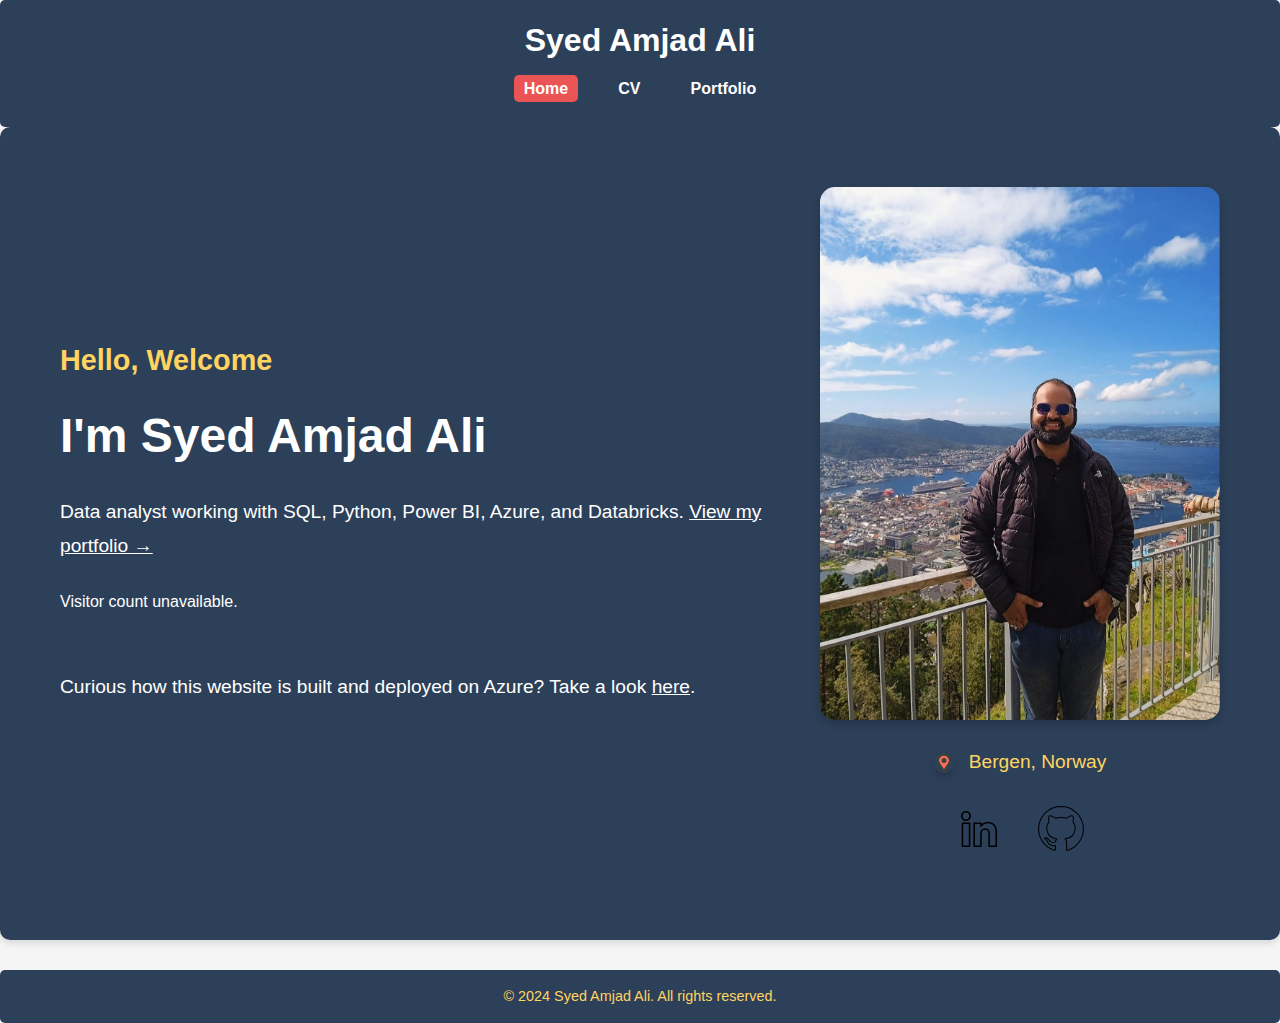
<file: index.html>
<!DOCTYPE html>
<html lang="en">
<head>
       <!-- Character Set and Viewport Settings -->
    <meta charset="UTF-8">
    <meta name="viewport" content="width=device-width, initial-scale=1.0">

    <!-- Page Title -->
    <title>Introduction - Syed Amjad Ali</title>

    <!-- Stylesheet Link -->
    <link rel="stylesheet" href="css/styles.css">

    <!-- SEO Meta Tags -->
    <meta name="description" content="Analytical and results-driven Business Analytics graduate from the Norwegian School of Economics (NHH). Proficient in data analysis, Python, SQL, R, and Power BI, with hands-on experience from real-world projects. Certified in Power BI and Azure, I bring strong communication skills that help translate complex data into actionable insights. Passionate about leveraging data to support informed decision-making in the energy and technology sectors.">
    <meta name="keywords" content="Syed Amjad Ali, data analyst, Python, R, SQL, Azure, data analytics, CV">
    <meta name="author" content="Syed Amjad Ali">
    <meta name="robots" content="index, follow">

    <!-- Open Graph Meta Tags (Social Media) -->
    <meta property="og:title" content="Portfolio - Syed Amjad Ali">
    <meta property="og:description" content="Analytical and results-driven Business Analytics graduate from the Norwegian School of Economics (NHH). Proficient in data analysis, Python, SQL, R, and Power BI, with hands-on experience from real-world projects. Certified in Power BI and Azure, I bring strong communication skills that help translate complex data into actionable insights. Passionate about leveraging data to support informed decision-making in the energy and technology sectors.">
    <meta property="og:url" content="https://syedamjadali.no/">
    <meta property="og:type" content="website">
    <meta property="og:image" content="https://www.syedamjadali.no/assets/images/AmjadPicture.jpg">

    <!-- Twitter Card Meta Tags -->
    <meta name="twitter:card" content="summary_large_image">
    <meta name="twitter:title" content="Introduction - Syed Amjad Ali">
    <meta name="twitter:description" content="Analytical and results-driven Business Analytics graduate from the Norwegian School of Economics (NHH). Proficient in data analysis, Python, SQL, R, and Power BI, with hands-on experience from real-world projects. Certified in Power BI and Azure, I bring strong communication skills that help translate complex data into actionable insights. Passionate about leveraging data to support informed decision-making in the energy and technology sectors.">
    <meta name="twitter:image" content="https://www.syedamjadali.no/assets/images/AmjadPicture.jpg">
    
	<!-- Structured Data (Schema.org) -->
    <script type="application/ld+json">
    {
      "@context": "https://schema.org",
      "@type": "Person",
      "name": "Syed Amjad Ali",
      "jobTitle": "Data Analyst",
      "url": "https://syedamjadali.no",
      "sameAs": [
        "https://www.linkedin.com/in/syed-amjad-ali-a43666a6/",
        "https://github.com/Syed-Amjad-Ali",
        "https://x.com/SyedAmjadMaths"
      ]
    }
    </script>
	
</head>
<body>
    <!-- Header Section -->
    <header class="header">
        <h1>Syed Amjad Ali</h1>
        <nav>
            <ul>
                <li><a href="index.html" class="active">Home</a></li>
                <li><a href="assets/docs/syed-amjad-ali-cv.pdf" target="_blank">CV</a></li>
                <!-- <li><a href="#contact">Contact Me</a></li>-->
                <li><a href="portfolio.html">Portfolio</a></li>
            </ul>
        </nav>
    </header>

    <!-- Hero Section -->
    <div class="hero">
        <div class="text-content">
            <h2>Hello, Welcome</h2>
            <h1>I'm Syed Amjad Ali</h1>
             <p class="hero-subtext">
    Data analyst working with SQL, Python, Power BI, Azure, and Databricks.
    <a href="portfolio.html" class="hero-link">View my portfolio →</a>
</p>
            <!-- <a href="#contact" class="button">Contact Me</a> removed the redundant contact button from here--> 
			<div id="visitor-count">Loading visitors...</div>
          
            <p class="project-link">
  Curious how this website is built and deployed on Azure? Take a look
  <a href="https://github.com/Syed-Amjad-Ali/azure-cloud-resume-front"
     target="_blank" rel="noopener noreferrer"
    class="hero-link">here</a>.
</p>

        </div>
        <div class="image-content">
            <img src="assets/images/AmjadPicture.jpg" alt="Picture of Syed Amjad Ali">
            <!-- Profile Details -->
            <div class="profile-details">
                <p>
                    <img src="assets/images/icons/location-pin-svgrepo-com.svg" alt="Location" class="icon location-icon">
                    Bergen, Norway
                </p>
                <div class="social-icons">
                    <a href="https://www.linkedin.com/in/syed-amjad-ali-a43666a6" target="_blank" aria-label="LinkedIn">
    <img src="assets/images/icons/linkedin.svg" alt="LinkedIn" class="icon">
</a>
                    <a href="https://github.com/Syed-Amjad-Ali" target="_blank" aria-label="GitHub">
                        <img src="assets/images/icons/github-svgrepo-com.svg" alt="GitHub" class="icon">
                    </a>
                </div>
            </div>
        </div>
    </div>

    <!-- Contact Me Section -->
    <!--<section id="contact" class="contact-info">
    <div class="contact-header">
        <h2>Contact Me</h2>
    </div>
    <div class="social-icons">
        <a href="https://www.linkedin.com/in/syed-amjad-ali-a43666a6" target="_blank" aria-label="LinkedIn">
            <img src="assets/images/icons/linkedin-icon.svg" alt="LinkedIn" class="icon">
        </a>
        <a href="https://github.com/Syed-Amjad-Ali" target="_blank" aria-label="GitHub">
            <img src="assets/images/icons/github-icon.svg" alt="GitHub" class="icon">
        </a>
    </div> -->

    <!-- Contact Form -->
    <!--<form class="contact-form">
    <label for="name">Your Name:</label>
    <input type="text" id="name" name="name" placeholder="Enter your name" required>

    <label for="email">Your Email:</label>
    <input type="email" id="email" name="email" placeholder="Enter your email" required>

    <label for="message">Your Message:</label>
    <textarea id="message" name="message" placeholder="Enter your message" rows="5" required></textarea>

    <button type="submit">Send Message</button>
</form> -->


 <!-- </section> -->


    <!-- Footer Section -->
    <footer class="footer">
        <p>&copy; 2024 Syed Amjad Ali. All rights reserved.</p>
    </footer>

    <!-- Smooth Scrolling Script -->
    <script>
        document.querySelectorAll('a[href^="#"]').forEach(anchor => {
            anchor.addEventListener('click', function (e) {
                e.preventDefault();
                const target = document.querySelector(this.getAttribute('href'));
                if (target) {
                    target.scrollIntoView({ behavior: 'smooth', block: 'start' });
                }
            });
        });
    </script>
	  <!-- Link to your script.js file -->
    <script src="js/script.js"></script>
</body>
</html>
</file>
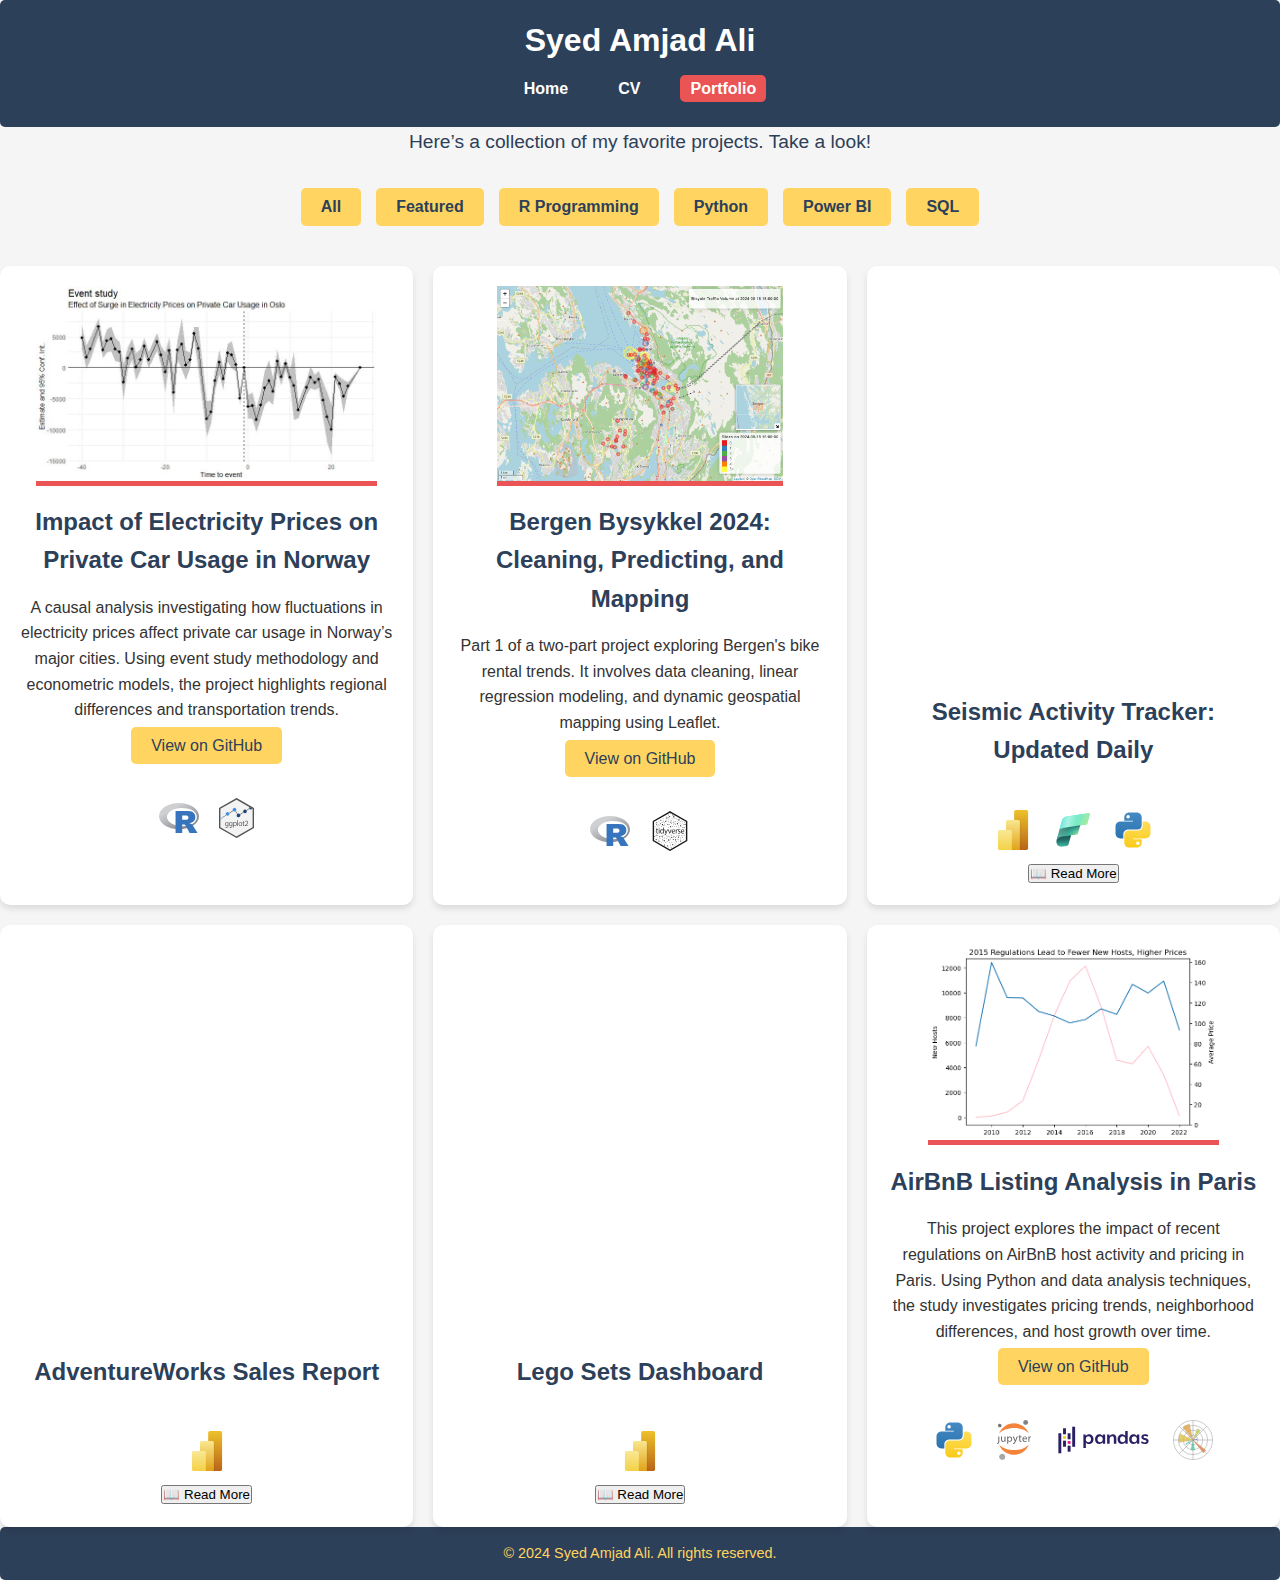
<file: portfolio.html>
<!DOCTYPE html>
<html lang="en">
<head>
    <meta charset="UTF-8">
    <meta name="viewport" content="width=device-width, initial-scale=1.0">
    <title>Portfolio - Syed Amjad Ali</title>
    <link rel="stylesheet" href="css/styles.css">

    <!-- SEO and Social Media Meta Tags -->
    <meta name="description" content="Portfolio of Syed Amjad Ali, a data analyst proficient in Python, R, SQL, and Azure. Discover projects, a professional CV, and contact details.">
    <meta name="keywords" content="Syed Amjad Ali, data analyst, portfolio, Python, R, SQL, Azure, data analytics, CV">
    <meta name="author" content="Syed Amjad Ali">
    <meta name="robots" content="index, follow">
    
    <!-- Open Graph Meta Tags (for Social Sharing) -->
    <meta property="og:title" content="Portfolio - Syed Amjad Ali">
    <meta property="og:description" content="Explore the data analytics projects and professional experience of Syed Amjad Ali.">
    <meta property="og:url" content="https://syedamjadali.no/">
    <meta property="og:type" content="website">
    <meta property="og:image" content="https://www.syedamjadali.no/AmjadPicture.jpg">

    <!-- Twitter Card Meta Tags -->
	<meta name="twitter:image" content="https://www.syedamjadali.no/AmjadPicture.jpg">
    <meta name="twitter:card" content="summary_large_image">
    <meta name="twitter:title" content="Portfolio - Syed Amjad Ali">
    <meta name="twitter:description" content="Explore the data analytics projects and professional experience of Syed Amjad Ali.">
    
     <!-- Structured Data (Schema.org) -->
    <script type="application/ld+json">
    {
      "@context": "https://schema.org",
      "@type": "Person",
      "name": "Syed Amjad Ali",
      "jobTitle": "Data Analyst",
      "url": "https://syedamjadali.no",
      "sameAs": [
        "https://www.linkedin.com/in/syed-amjad-ali-a43666a6/",
        "https://github.com/Syed-Amjad-Ali",
        "https://x.com/SyedAmjadMaths"
      ]
    }
    </script>

</head>
<body>
    <!-- Header Section -->
    <header class="header">
        <h1>Syed Amjad Ali</h1>
        <nav>
            <ul>
                <li><a href="index.html">Home</a></li>
                <li><a href="Syed Amjad Ali CV.pdf" target="_blank">CV</a></li>
               <!-- <li><a href="index.html#contact">Contact Me</a></li> -->
                <li><a href="portfolio.html" class="active">Portfolio</a></li>
            </ul>
        </nav>
    </header>

    <!-- Portfolio Section -->
    <div class="content">
        <div class="section">
            <!-- Portfolio Introductory Text -->
            <div class="portfolio-intro">
                <p>Here’s a collection of my favorite projects. Take a look!</p>
            </div>

            <!-- Filter Buttons -->
            <div class="portfolio-filter">
                 <button class="filter-button" data-filter="all">All</button>
    			 <button class="filter-button" data-filter="featured">Featured</button>
    			 <button class="filter-button" data-filter="r-programming">R Programming</button>
  			     <button class="filter-button" data-filter="python">Python</button>
    			 <button class="filter-button" data-filter="powerbi">Power BI</button>
  			     <button class="filter-button" data-filter="sql">SQL</button>
            </div>

            <!-- Portfolio Grid -->
            <div class="portfolio-grid">
                       <!-- Project 1 -->
                <div class="portfolio-card" data-category="featured causal-analysis r-programming">
    <a href="assets/Eco_433_github.html" target="_blank">
        <img src="assets/images/projects/project1.jpg" alt="Impact of Electricity Prices on Private Car Usage in Norway" class="portfolio-image">
    </a>
    <h3>Impact of Electricity Prices on Private Car Usage in Norway</h3>
    <p>A causal analysis investigating how fluctuations in electricity prices affect private car usage in Norway’s major cities. Using event study methodology and econometric models, the project highlights regional differences and transportation trends.</p>
    
    <a href="https://github.com/Syed-Amjad-Ali/Norway-Electricity-PrivateCar-Impact-Analysis" target="_blank" class="button">View on GitHub</a>
<div class="technologies">
        <img src="assets/images/icons/R.svg" alt="R" class="tech-icon">
        <img src="assets/images/icons/ggplot2.svg" alt="ggplot2" class="tech-icon">
    </div>
</div>

                <!-- Project 2 -->
<div class="portfolio-card" data-category="featured predictive r-programming">
    <a href="https://github.com/Syed-Amjad-Ali/Bergen-Byssykkel-and-Weather" target="_blank">
        <img src="assets/images/projects/Project2Map.png" alt="Bergen Bysykkel 2024: Cleaning, Predicting, and Mapping" class="portfolio-image">
    </a>
    <h3>Bergen Bysykkel 2024: Cleaning, Predicting, and Mapping</h3>
    <p>Part 1 of a two-part project exploring Bergen's bike rental trends. It involves data cleaning, linear regression modeling, and dynamic geospatial mapping using Leaflet.</p>
    
    <a href="https://github.com/Syed-Amjad-Ali/Bergen-Byssykkel-and-Weather" target="_blank" class="button">View on GitHub</a>
<div class="technologies">
        <img src="assets/images/icons/R.svg" alt="R" class="tech-icon">
        <img src="assets/images/icons/tidyverse.svg" alt="tidyverse" class="tech-icon">
    </div>
</div>

<!-- Project 2.5 -->
<div class="portfolio-card" data-category="featured data-analysis powerbi">
    <!-- Embedded Power BI Report -->
    <iframe title="Earthquake Live Dashboard" 
        width="100%" 
        height="400" 
        src="https://app.fabric.microsoft.com/view?r=eyJrIjoiMzgyOWFkMjctNGVjZC00YzM5LTk2ZmMtYWYyNzAxMDE2ZjE1IiwidCI6IjRkYzM3Njg1LWUyMmEtNDQ4My1hNDE1LThiZGNjMTBkMWUzNyJ9" 
        frameborder="0" 
        allowfullscreen="true">
    </iframe>

    <!-- Title -->
    <h3>Seismic Activity Tracker: Updated Daily</h3>

    <!-- Technologies Section -->
    <div class="technologies">
        <img src="assets/images/icons/PowerBI.svg" alt="Power BI" class="tech-icon">
        <img src="assets/images/icons/Fabric.svg" alt="Microsoft Fabric" class="tech-icon">
        <img src="assets/images/icons/Python.svg" alt="Python" class="tech-icon">
    </div>

    <!-- Read More Button -->
    <button class="read-more-btn" onclick="toggleReadMore('readmore-earthquake')">📖 Read More</button>

    <!-- Hidden Read More Section -->
    <div id="readmore-earthquake" class="readmore-content">
        <h4>📊 About the Dataset & Dashboard</h4>
        <p>
            This end-to-end Microsoft Fabric project uses real-time data from the USGS Earthquake API. 
            Earthquakes from the past 5 days are ingested and processed with notebooks and pipelines in Fabric. 
            The final Power BI report displays seismic activity across the globe using dynamic visuals, significance-based classification, and interactivity. 

        </p>
    </div>
</div>


<!-- Project 3 -->
<div class="portfolio-card" data-category="featured data-analysis powerbi">
    <!-- Embedded Power BI Report -->
    <iframe title="Adventure Personal" 
        width="100%" 
        height="400" 
        src="https://app.powerbi.com/view?r=eyJrIjoiOTQ0YjZlMTktODAxNC00M2RkLTlkZTUtMDlmOTI1ZGY5OGI1IiwidCI6IjRkYzM3Njg1LWUyMmEtNDQ4My1hNDE1LThiZGNjMTBkMWUzNyJ9" 
        frameborder="0" 
        allowFullScreen="true">
    </iframe>
    <!-- Description -->
    <h3>AdventureWorks Sales Report</h3>
    

    <!-- Technologies Section -->
    <div class="technologies">
        <img src="assets/images/icons/PowerBI.svg" alt="Power BI" class="tech-icon">
    </div>
<!-- Read More Button -->
    <button class="read-more-btn" onclick="toggleReadMore('readmore-adventureworks')">📖 Read More</button>

   <!-- Hidden Read More Section (Now Collapsed by Default) -->
    <div id="readmore-adventureworks" class="readmore-content">
        <h4>📊 About the Dataset & Dashboard</h4>
    <p>
        Built using the AdventureWorks dataset, this Power BI dashboard analyzes key sales performance metrics for a fictional manufacturing company. 
        It explores revenue trends, profit margins, total orders, and return rates, providing business insights through interactive filtering and drill-through analysis. 
        The project involves data transformation, modeling, and advanced visualization techniques, including KPI cards, pagination, and tooltips. 
        Designed as a real-world BI scenario, this dashboard demonstrates the power of data-driven decision-making.
    </p>
</div>
</div>

<!-- Project 4 -->
<div class="portfolio-card" data-category="data-analysis powerbi">
    <!-- Embedded Power BI Report -->
    <iframe title="Lego Sets" 
        width="100%" 
        height="400" 
        src="https://app.powerbi.com/view?r=eyJrIjoiYjZkYzhmYjUtMTZlNi00ZWY4LTlmMmEtMTk0ZTAzY2ZlNmI1IiwidCI6IjRkYzM3Njg1LWUyMmEtNDQ4My1hNDE1LThiZGNjMTBkMWUzNyJ9" 
        frameborder="0" 
        allowFullScreen="true">
    </iframe>

    <!-- Description -->
    <h3>Lego Sets Dashboard</h3>
   

    <!-- Technologies Section -->
    <div class="technologies">
        <img src="assets/images/icons/PowerBI.svg" alt="Power BI" class="tech-icon">
    </div>

    <!-- Read More Button -->
    <button class="read-more-btn" onclick="toggleReadMore('readmore-legosets')">📖 Read More</button>

    <!-- Hidden Read More Section (Collapsed by Default) -->
    <div id="readmore-legosets" class="readmore-content">
        <h4>📊 About the Dataset & Dashboard</h4>
        <p>
             This Power BI dashboard analyzes LEGO sets released from 1970 to 2022, using data sourced from Brickset. 
        It explores trends in LEGO pricing, set sizes, and theme popularity across decades, providing key insights 
        through interactive visualizations and dynamic filters. The dashboard includes KPI cards for total sets, 
        average price, and average piece count, along with slicers for theme groups, age ranges, and individual themes. 
        Advanced features include tooltips displaying set images, decomposition trees for detailed category analysis, 
        and bookmark actions for resetting filters. This project showcases the power of interactive reporting 
        in business intelligence.
        </p>
    </div>
</div>

<!-- Project 5 AirBnB Listing Analysis -->
<div class="portfolio-card" data-category="featured data-analysis python">
    <!-- Clickable Image (Will be updated with an HTML file later) -->
    <a href="assets/AirBnB_Listing_Analysis.html" target="_blank">
        <img src="assets/images/projects/airbnb_project.jpg" alt="AirBnB Listing Analysis in Paris" class="portfolio-image">
    </a>

    <!-- Project Title -->
    <h3>AirBnB Listing Analysis in Paris</h3>

    <!-- Short Project Description -->
    <p>
        This project explores the impact of recent regulations on AirBnB host activity and pricing in Paris. 
        Using Python and data analysis techniques, the study investigates pricing trends, neighborhood differences, and host growth over time.
    </p>

    <!-- View on GitHub -->
    <a href="https://github.com/Syed-Amjad-Ali/AirBnB-Listing-Analysis" target="_blank" class="button">View on GitHub</a>

    <!-- Technologies Used -->
    <div class="technologies">
        <img src="assets/images/icons/Python.svg" alt="Python" class="tech-icon">
        <img src="assets/images/icons/Jupyter.svg" alt="Jupyter Notebook" class="tech-icon">
        <img src="assets/images/icons/pandas.svg" alt="Pandas" class="tech-icon">
        <img src="assets/images/icons/matplotlib.svg" alt="Matplotlib" class="tech-icon">
    </div>
</div>

</div>


            </div>
        </div>
    </div>

    <!-- Footer Section -->
    <footer class="footer">
        <p>&copy; 2024 Syed Amjad Ali. All rights reserved.</p>
    </footer>

    <script src="js/script.js"></script>

</body>
</html>
</file>
<file: css/styles.css>
/* Global Styles */
* {
    box-sizing: border-box;
    margin: 0;
    padding: 0;
}

body {
    font-family: 'Roboto', sans-serif;
    line-height: 1.6;
    margin: 0;
    background-color: #F5F5F5; /* Light Grey Background */
    color: #333333; /* Dark Grey Text */
}

/* Header and Footer */
.header, .footer {
    text-align: center;
    background-color: #2D4059; /* Dark Blue */
    color: white;
    padding: 15px 0;
    border-radius: 5px;
}

.footer {
    font-size: 0.9rem;
    color: #FFD460; /* Warm Yellow */
}

/* Navigation Bar Styling */
nav ul {
    list-style-type: none;
    display: flex;
    justify-content: center;
    padding: 0;
    margin: 10px 0;
}

    nav ul li {
        margin: 0 15px;
    }

        nav ul li a {
            text-decoration: none;
            color: white;
            font-weight: bold;
            padding: 5px 10px;
            border-radius: 5px;
            transition: background-color 0.3s ease, transform 0.2s ease;
        }

            nav ul li a.active,
            nav ul li a:hover {
                background-color: #EA5455; /* Soft Coral */
                transform: scale(1.1);
            }

/* Hero Section */
.hero {
    display: flex;
    justify-content: space-between;
    align-items: center;
    background-color: #2D4059; /* Dark Blue */
    color: white;
    padding: 60px;
    border-radius: 10px;
    margin-bottom: 30px;
    box-shadow: 0 4px 6px rgba(0, 0, 0, 0.1);
}

    .hero .text-content {
        flex: 1;
        margin-right: 20px;
    }

        .hero .text-content h2 {
            font-size: 1.8rem;
            color: #FFD460; /* Warm Yellow */
            margin-bottom: 15px;
        }

        .hero .text-content h1 {
            font-size: 3rem;
            margin-bottom: 20px;
            font-weight: bold;
        }

        .hero .text-content p {
            font-size: 1.2rem;
            margin-bottom: 25px;
            line-height: 1.8;
        }

    .hero .button {
        font-size: 1.2rem;
        padding: 12px 25px;
        background-color: #FFD460;
        color: #2D4059;
        font-weight: bold;
        border-radius: 5px;
        text-decoration: none;
        transition: background-color 0.3s ease;
    }

        .hero .button:hover {
            background-color: #EA5455; /* Soft Coral */
        }
#visitor-counter {
    margin-top: 15px; /* Adjust spacing */
    font-size: 1rem; /* Make it visually aligned with the text */
    color: #FFD460; /* Warm Yellow to match the theme */
    text-align: left;
}
.image-content img {
    max-width: 400px;
    border-radius: 15px;
    box-shadow: 0 4px 10px rgba(0, 0, 0, 0.2);
}

/* Profile Details */
.profile-details {
    text-align: center;
    margin-top: 20px;
}

    .profile-details p {
        font-size: 1.2rem;
        color: #FFD460;
        display: flex;
        justify-content: center;
        align-items: center;
        gap: 10px;
    }

    .profile-details .location-icon {
        width: 20px;
        height: 20px;
    }

/* General Social Icons Styling */
.social-icons {
    display: flex;
    justify-content: center;
    gap: 20px; /* Space between icons */
    margin: 20px 0; /* Margin above and below the icons */
}

    /* Reset All Overlays for SVG Icons */
    .social-icons .icon {
        width: 40px; /* Icon size */
        height: 40px;
        transition: transform 0.3s ease, filter 0.3s ease; /* Add hover effect transitions */
        filter: none; /* Remove filters */
        background: none; /* Remove any default background */
        border: none; /* Remove any border styling */
        box-shadow: none; /* Remove any shadows */
        fill: inherit; /* Ensure the SVG colors from the file are used */
    }

        /* Hover Effect for Icons */
        .social-icons .icon:hover {
            transform: scale(1.1); /* Slight zoom on hover */
            filter: brightness(1.2); /* Brighten the icon slightly */
        }

/* Location Icon Styling */
.profile-details .location-icon {
    width: 20px;
    height: 20px;
    margin-right: 5px; /* Add space between icon and text */
    filter: none; /* Ensure the original color is retained */
    background: none; /* No background overlay */
    fill: inherit; /* Use original SVG color */
}


/* Read-more line below visitor count */
.project-link {
    margin-top: 56px;        /* creates breathing space */
    font-size: 0.95rem;      /* slightly smaller than main text */
    color: white;
}

/* Inline link styled like nav buttons */
.inline-link {
    color: white;
    text-decoration: none;
    font-weight: bold;
    padding: 2px 8px;
    border-radius: 5px;
    transition: background-color 0.3s ease, transform 0.2s ease;
}

/* Hover like navbar */
.inline-link:hover {
    background-color: #EA5455;
    transform: scale(1.05);
}

/* Kill ugly visited color */
.inline-link:visited {
    color: white;
}



/* Contact Info Section */
.contact-info {
    padding: 40px 20px; /* Spacing inside the section */
    background-color: #F5F5F5; /* Light Grey background for separation */
    border-radius: 10px; /* Rounded corners */
    text-align: center; /* Center-align all content */
    box-shadow: 0 4px 6px rgba(0, 0, 0, 0.1); /* Subtle shadow for a polished look */
    margin: 40px auto; /* Add spacing above and below the section */
    max-width: 800px; /* Center the section within the page */
}

    /* Contact Header */
    .contact-info h2 {
        font-size: 2rem; /* Larger font size for emphasis */
        color: #2D4059; /* Dark Blue text */
        text-transform: uppercase; /* Optional: All caps for bold styling */
        letter-spacing: 2px; /* Spaced-out letters for readability */
        margin-bottom: 20px; /* Space below the header */
        border-bottom: 2px solid #EA5455; /* Underline with a coral accent */
        display: inline-block; /* Dynamic width for underline */
        padding-bottom: 5px; /* Space between text and underline */
    }

/* Social Icons Styling */
.social-icons {
    display: flex;
    justify-content: center; /* Center-align icons */
    gap: 20px; /* Space between icons */
    margin: 20px 0; /* Margin above and below the icons */
}

    .social-icons .icon {
        width: 50px; /* Icon size */
        height: 50px;
        transition: transform 0.3s ease, filter 0.3s ease, fill 0.3s ease; /* Add hover effect transitions */
    }

    .social-icons a[aria-label="LinkedIn"] .icon:hover {
        fill: #EA5455; /* Soft Coral on hover for LinkedIn */
        transform: scale(1.1); /* Slight zoom effect */
        filter: brightness(1.2); /* Brighten the icon */
    }

    .social-icons a[aria-label="GitHub"] .icon:hover {
        transform: scale(1.1); /* Slight zoom effect */
        filter: brightness(1.2); /* Brighten the icon */
    }

/* Contact Form */
.contact-form {
    display: flex;
    flex-direction: column; /* Stack form elements vertically */
    gap: 15px; /* Space between form elements */
    max-width: 600px; /* Restrict form width */
    margin: 20px auto; /* Center the form */
    text-align: left; /* Align text to the left for better readability */
}

    .contact-form label {
        font-weight: bold; /* Make labels stand out */
        color: #2D4059; /* Dark Blue */
    }

    .contact-form input,
    .contact-form textarea {
        width: 100%; /* Full width input fields */
        padding: 10px; /* Inner spacing */
        border: 1px solid #CCC; /* Subtle border */
        border-radius: 5px; /* Rounded corners */
        font-size: 1rem; /* Standard font size */
    }

        .contact-form input:focus,
        .contact-form textarea:focus {
            border-color: #EA5455; /* Coral focus color */
            outline: none; /* Remove default focus outline */
        }

    .contact-form button {
        padding: 10px 15px; /* Padding for a comfortable button size */
        font-size: 1rem; /* Standard font size */
        border: none; /* Remove border */
        border-radius: 5px; /* Rounded corners */
        background-color: #FFD460; /* Warm Yellow background */
        color: #2D4059; /* Dark Blue text */
        font-weight: bold; /* Bold text */
        cursor: pointer; /* Pointer cursor on hover */
        transition: background-color 0.3s ease, transform 0.2s ease; /* Smooth hover effect */
    }

        .contact-form button:hover {
            background-color: #EA5455; /* Soft Coral on hover */
            transform: scale(1.05); /* Slightly enlarge the button */
        }




/* Portfolio Section Styling */
.portfolio-intro {
    text-align: center; /* Center-align the text */
    margin-bottom: 20px; /* Add spacing below the text */
    font-size: 1.2rem; /* Slightly larger font size */
    color: #2D4059; /* Dark blue text color */
}

/* Filter Buttons Styling */
.portfolio-filter {
    display: flex;
    justify-content: center; /* Center-align buttons */
    flex-wrap: wrap; /* Allow buttons to wrap on smaller screens */
    gap: 15px; /* Space between buttons */
    margin-bottom: 30px; /* Space below the buttons */
    padding: 10px; /* Add some internal padding for spacing */
    text-align: center; /* Ensure text-align works for fallback browsers */
}

.filter-button {
    background-color: #FFD460; /* Warm yellow color */
    color: #2D4059; /* Dark blue text */
    border: none;
    border-radius: 5px;
    padding: 10px 20px;
    font-size: 1rem;
    font-weight: bold;
    cursor: pointer;
    transition: background-color 0.3s ease, transform 0.2s ease;
}

    .filter-button:hover {
        background-color: #EA5455; /* Soft coral color */
        transform: scale(1.1); /* Slight zoom effect */
    }

    .filter-button.active {
        background-color: #EA5455; /* Soft coral color */
        color: white; /* Change text color for better contrast */
        transform: scale(1.05); /* Highlight the active button */
    }

/* Portfolio Grid Styling */
.portfolio-grid {
    display: grid;
    grid-template-columns: repeat(3, minmax(300px, 1fr)); /* Responsive columns */
    gap: 20px; /* Space between cards */
    margin-top: 20px; /* Space above the grid */
}

.portfolio-card {
    background-color: #FFFFFF;
    border-radius: 10px;
    box-shadow: 0 4px 6px rgba(0, 0, 0, 0.1);
    overflow: hidden;
    text-align: center;
    padding: 20px;
    transition: transform 0.3s ease, box-shadow 0.3s ease;
}

    .portfolio-card:hover {
        transform: translateY(-10px);
        box-shadow: 0 8px 12px rgba(0, 0, 0, 0.2);
    }

    .portfolio-card img {
        max-width: 100%;
        height: 200px;
        object-fit: cover;
        border-bottom: 5px solid #EA5455;
        margin-bottom: 10px;
    }

    .portfolio-card h3 {
        font-size: 1.5rem;
        color: #2D4059;
        margin-bottom: 15px;
    }

    .portfolio-card p {
        font-size: 1rem;
        margin-bottom: 10px;
    }

    .portfolio-card .button {
        background-color: #FFD460;
        color: #2D4059;
        padding: 10px 20px;
        border-radius: 5px;
        text-decoration: none;
        transition: background-color 0.3s ease;
    }

        .portfolio-card .button:hover {
            background-color: #EA5455;
        }
/* Technologies Section */
.technologies {
    display: flex; /* Align icons in a row */
    justify-content: center; /* Center the icons */
    gap: 10px; /* Space between icons */
    
    margin-top: 40px; /* Add spacing above the icons */
    align-items: center; /* Vertically align icons if needed */
    text-decoration: none; /* Remove any underline from the icons */
}

/* Technology Icons */
.tech-icon {
    max-width: 40px; /* Increase the size */
    max-height: 40px; /* Increase the size */
    width: auto; /* Maintain original aspect ratio */
    height: auto; /* Maintain original aspect ratio */
    transition: transform 0.3s ease, opacity 0.3s ease; /* Add hover effects */
    margin: 0 5px; /* Optional: Add spacing around the icon for better alignment */
    opacity: 0.9; /* Slight transparency for a modern look */
    display: inline-block; /* Prevent inline text-related styles */
    text-decoration: none !important; /* Force removal of underline */
    border: none; /* Remove any border styling */
}

/* Remove underline from all anchor tags containing SVGs or images */
a img, .technologies img {
    text-decoration: none !important; /* Remove underline from linked images */
    border: none; /* Remove any border styling */
}



/* Hover Effects */
.tech-icon:hover {
    transform: scale(1.2); /* Slight zoom effect on hover */
    opacity: 1; /* Fully opaque on hover */
}

/* Hide the Read More section by default */
.readmore-content {
    display: none; /* This ensures the section is collapsed when page loads */
    background-color: #f9f9f9;
    padding: 10px;
    border-radius: 5px;
}

    /* Fix for Read More Section */
    .readmore-content ul {
        list-style: none; /* Remove default bullets */
        padding-left: 0; /* Remove left spacing */
        margin-left: 0; /* Align properly */
    }

        .readmore-content ul li {
            display: flex;
            align-items: center;
            font-size: 0.95rem;
            padding: 5px 0;
        }

    /* Optional: Remove blue border */
    .readmore-content ul {
        border-left: none !important;
    }

/* Responsive Adjustments */
@media (max-width: 768px) {

    .contact-info {
        padding: 30px 10px;
        max-width: 90%;
    }

    .contact-form {
        max-width: 100%;
    }

        .contact-form button {
            font-size: 0.9rem;
            padding: 10px;
        }

    .hero {
        flex-direction: column;
        text-align: center;
        padding: 30px;
    }

    .text-content {
        margin-bottom: 20px;
    }

    .hero .text-content h2 {
        font-size: 1.5rem;
    }

    .hero .text-content h1 {
        font-size: 2.5rem;
    }

    .hero .text-content p {
        font-size: 1rem;
    }

    .image-content img {
        max-width: 100%;
    }
}

@media (max-width: 900px) {
    .portfolio-grid {
        grid-template-columns: repeat(2, minmax(300px, 1fr));
    }
}

@media (max-width: 600px) {
    .portfolio-grid {
        grid-template-columns: repeat(1, minmax(300px, 1fr));
    }

    .portfolio-card {
        padding: 10px;
    }

        .portfolio-card h3 {
            font-size: 1.2rem;
        }

        .portfolio-card p {
            font-size: 0.85rem;
        }
}






/* === HERO SOCIAL ICON HOVER (FINAL) === */

.hero .social-icons a {
    display: inline-flex;
    align-items: center;
    justify-content: center;
    padding: 6px;
    border-radius: 10px;
    transition: background-color 0.25s ease, transform 0.25s ease, box-shadow 0.25s ease;
}

    .hero .social-icons a:hover {
        background-color: #ffffff; /* PURE WHITE BACKGROUND */
        transform: translateY(-2px);
        box-shadow: 0 6px 14px rgba(0, 0, 0, 0.35);
    }

        .hero .social-icons a:hover .icon {
            transform: scale(1.12);
        }


 
.hero-subtext {
    color: white;
}

.hero-link {
    color: white;
    text-decoration: underline;
    font-weight: inherit;
    margin-left: inherit;
}

    .hero-link:hover {
        text-decoration: underline;
        opacity: 0.85;
    }
   



    /* Portfolio Grid Adjustments 
    .portfolio-grid {
        grid-template-columns: 1fr;
    }

    .portfolio-card {
        padding: 15px;
    }

    .portfolio-card h3 {
        font-size: 1.3rem;
    }

    .portfolio-card p {
        font-size: 0.9rem;
    }
}*/
</file>
